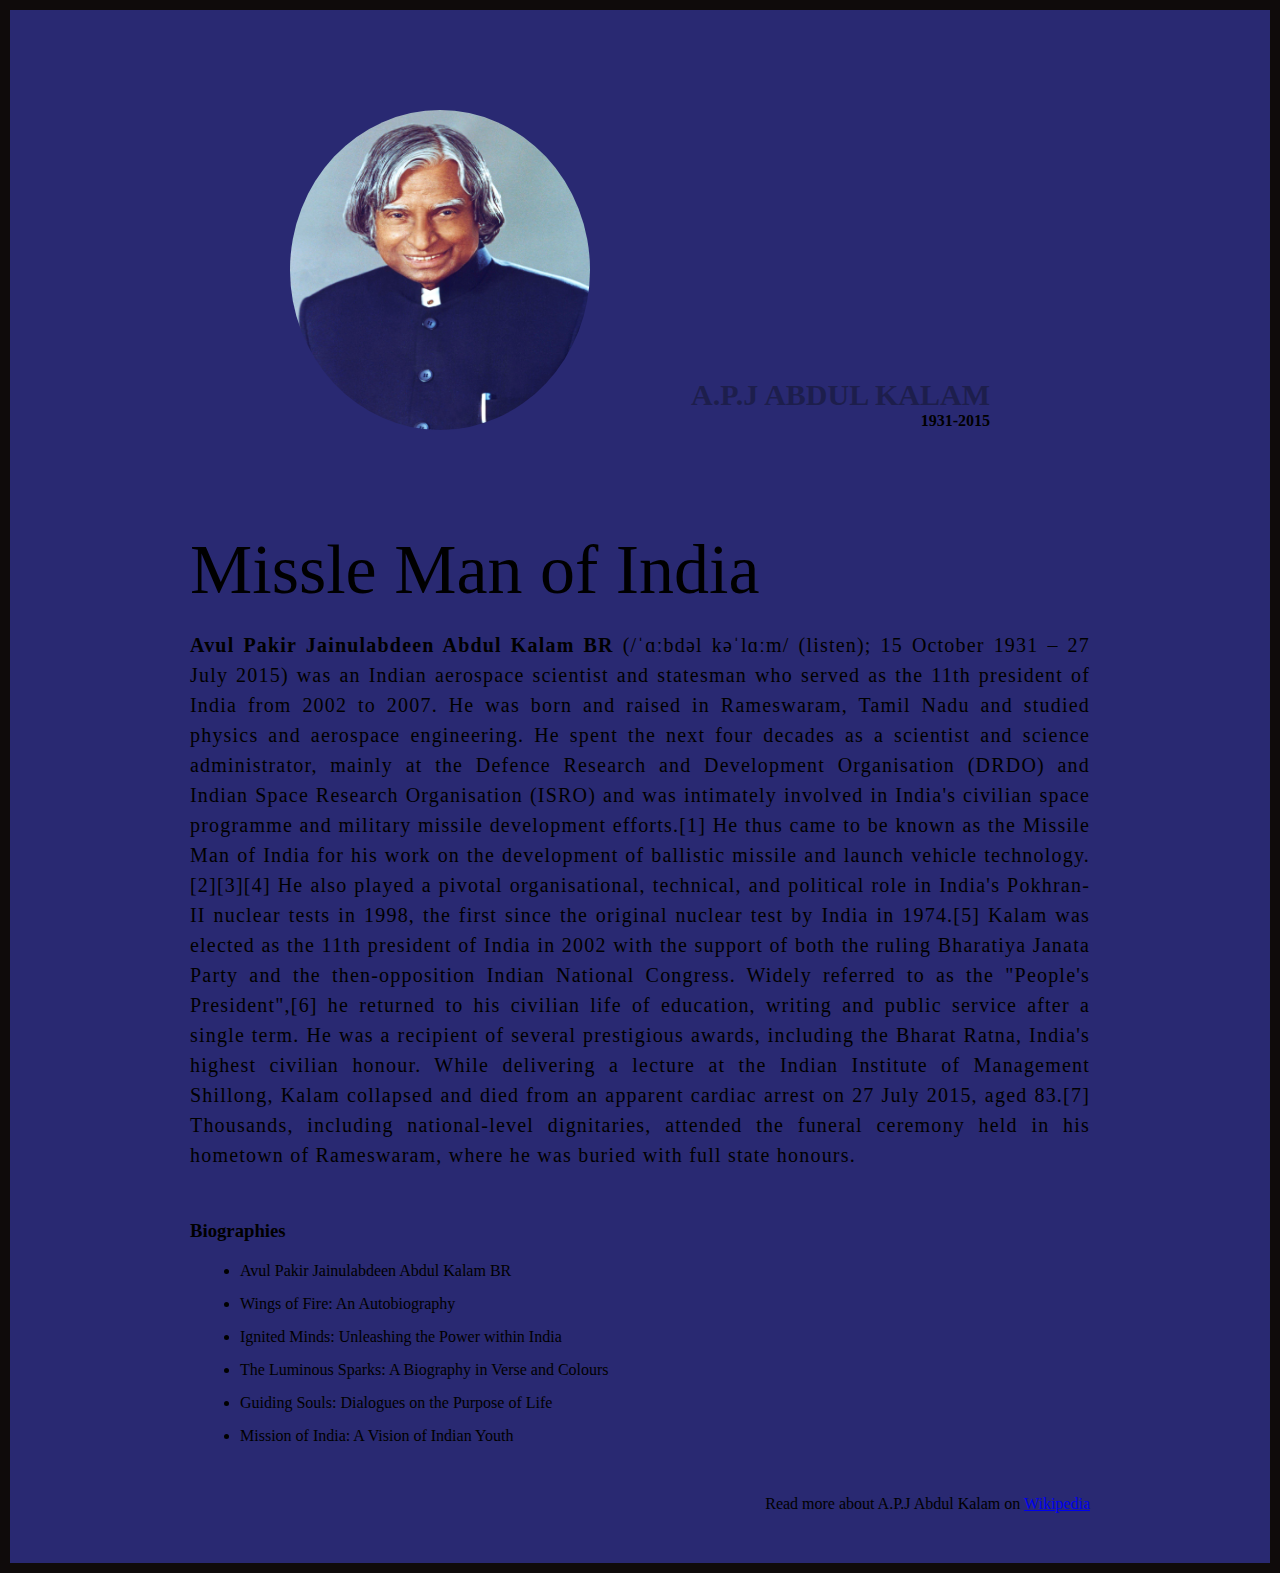
<file: index.html>
<!DOCTYPE html>
<html lang="en">
<head>
    <meta charset="UTF-8">
    <meta name="viewport" content="width=device-width, initial-scale=1.0">
    <title>The Tribute Website | A.P.J Abdul Kalam</title>
</head>
<link rel="stylesheet" href="style.css">
<body>
 <div class="cotainer"> 
    <div class="containt">
        <section class="top_section">
            <div class="image_container">
                <img src=".\images1.jpg" alt="Tribute" srcset="">
            </div>
            <div>
                <h1>A.P.j Abdul kalam</h1>
                <h4>1931-2015</h4>
            </div>
        </section>
        <section class="about_section">
            <h2>Missle Man of India</h2>
            <p><b>Avul Pakir Jainulabdeen Abdul Kalam BR</b> (/ˈɑːbdəl kəˈlɑːm/ (listen); 15 October 1931 – 27 July 2015) was an Indian aerospace scientist and statesman who served as the 11th president of India from 2002 to 2007. He was born and raised in Rameswaram, Tamil Nadu and studied physics and aerospace engineering. He spent the next four decades as a scientist and science administrator, mainly at the Defence Research and Development Organisation (DRDO) and Indian Space Research Organisation (ISRO) and was intimately involved in India's civilian space programme and military missile development efforts.[1] He thus came to be known as the Missile Man of India for his work on the development of ballistic missile and launch vehicle technology.[2][3][4] He also played a pivotal organisational, technical, and political role in India's Pokhran-II nuclear tests in 1998, the first since the original nuclear test by India in 1974.[5]

                Kalam was elected as the 11th president of India in 2002 with the support of both the ruling Bharatiya Janata Party and the then-opposition Indian National Congress. Widely referred to as the "People's President",[6] he returned to his civilian life of education, writing and public service after a single term. He was a recipient of several prestigious awards, including the Bharat Ratna, India's highest civilian honour.
                
                While delivering a lecture at the Indian Institute of Management Shillong, Kalam collapsed and died from an apparent cardiac arrest on 27 July 2015, aged 83.[7] Thousands, including national-level dignitaries, attended the funeral ceremony held in his hometown of Rameswaram, where he was buried with full state honours.</p>
        </section>
         <section class="biography_section">
            <h3>Biographies</h3>
            <ul>
                <li>Avul Pakir Jainulabdeen Abdul Kalam BR</li>
                <li>Wings of Fire: An Autobiography</li>
                <li> Ignited Minds: Unleashing the Power within India</li>
                <li>The Luminous Sparks: A Biography in Verse and Colours</li>
                <li> Guiding Souls: Dialogues on the Purpose of Life</li>
                <li>Mission of India: A Vision of Indian Youth</li>
            </ul>
         </section>
         <footer><p>Read more about A.P.J Abdul Kalam on <a href="https://en.wikipedia.org/wiki/A._P._J._Abdul_Kalam">Wikipedia</a></p></footer>
    </div>
 </div>
    
</body>
</html>
</file>
<file: style.css>
*{
    /* background-color: brown; */
    margin: 0;
    padding: 0;
    box-sizing: border-box;
}
.cotainer {
    background-color:rgb(41, 41, 114);
    /* text-align: center; */
    min-height: 100vh;
    border: 10px solid rgb(15, 11, 11);

}
.containt{
    max-width: 900px;
    margin: 0 auto;
     
}
.image_container,img{
    height: 320px;
    width: 300px;

}
.image_container{
    border-radius: 50%;
    overflow: hidden ;

}
.top_section{
    display: flex;
    justify-content: space-between;
    margin: 100px; 
    align-items: flex-end ;
}
.top_section h1{
    font-size: 60px;
    font-weight: bold;
    color: #1d1e4c;
    text-transform: uppercase;
}
.top_section h1{
    text-align: end;
    font-size: 30px;
}
.top_section h4{
    text-align: end; 
}
.about_section{
    margin-top: 50px;


}
.about_section h2{
    font-size: 70px;
    font-weight: 400;
    margin-bottom: 20px;

}
.about_section p{
    font-size: 20px;
    line-height: 30px ;
    letter-spacing: 1.2px; 
    text-align: justify;

}
.biography_section{
    margin-top: 50px;

} 
.biography_section h3{
    margin-bottom: 20px;
}
.biography_section ul{
    margin-left: 50px;
} 
.biography_section li{
    margin-bottom: 15px;
}
footer{
    margin: 50px 0;

} footer p{
    text-align: end;
}
</file>
